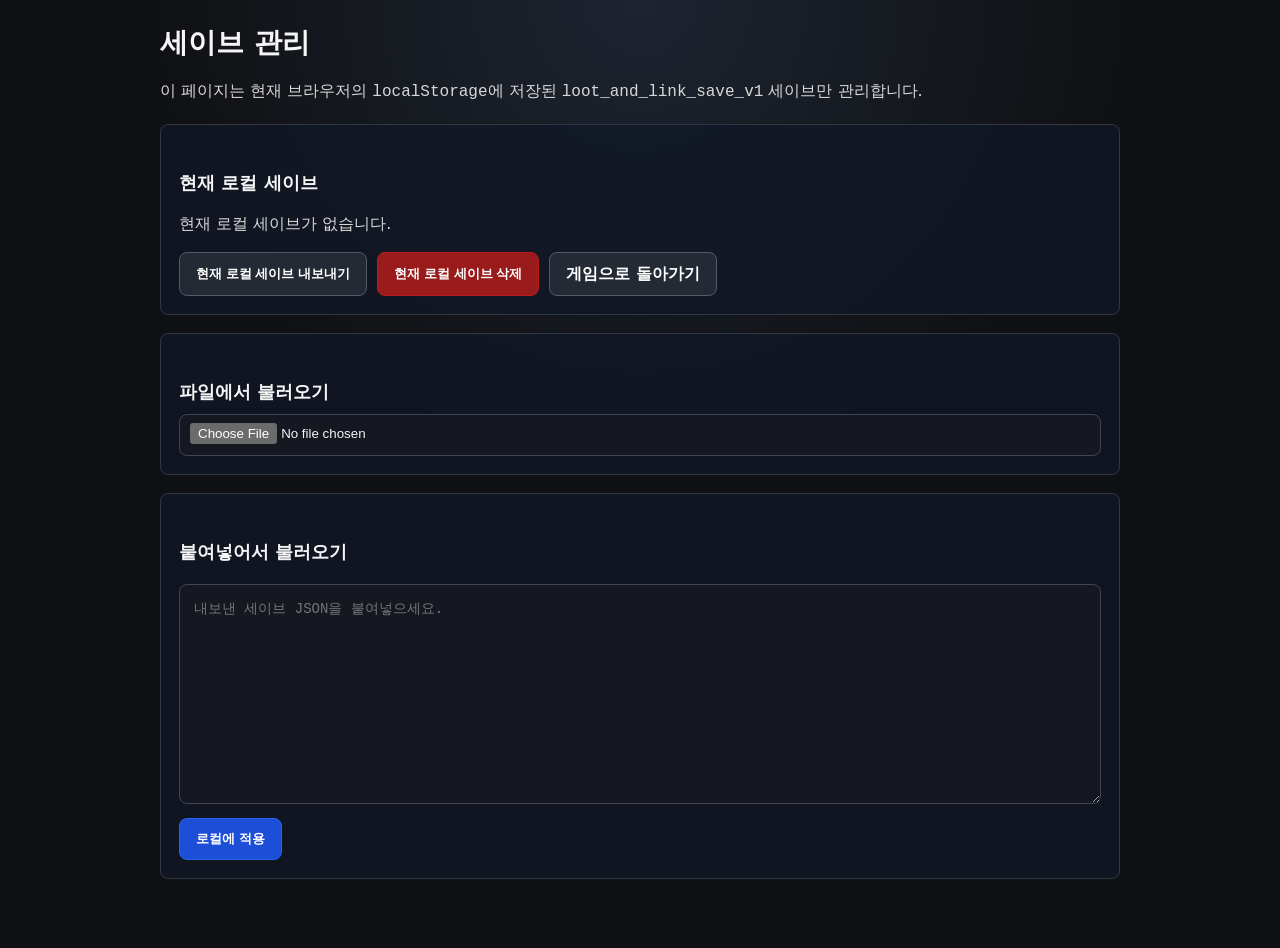
<file: site/202605testtest050v7/save-manager.html>
<!doctype html>
<html lang="ko">
  <head>
    <meta charset="utf-8" />
    <meta name="viewport" content="width=device-width, initial-scale=1" />
    <title>Non-k Sa-BIVER Save Manager</title>
    <style>
      :root {
        color-scheme: dark;
        font-family: system-ui, -apple-system, BlinkMacSystemFont, "Segoe UI", sans-serif;
        background: #101114;
        color: #f5f5f5;
      }

      body {
        margin: 0;
        min-height: 100vh;
        padding: 24px;
        background: radial-gradient(circle at top, #1d2430 0, #101114 42%);
      }

      main {
        width: min(960px, 100%);
        margin: 0 auto;
      }

      h1 {
        margin: 0 0 8px;
        font-size: 28px;
      }

      h2 {
        margin: 28px 0 10px;
        font-size: 18px;
      }

      p,
      li {
        color: #d8d8d8;
        line-height: 1.6;
      }

      code,
      textarea {
        font-family: ui-monospace, SFMono-Regular, Menlo, Consolas, monospace;
      }

      textarea {
        box-sizing: border-box;
        width: 100%;
        min-height: 220px;
        margin: 10px 0;
        padding: 14px;
        resize: vertical;
        border: 1px solid #3f4652;
        border-radius: 8px;
        background: #151820;
        color: #f5f5f5;
        font-size: 14px;
        line-height: 1.5;
      }

      input[type="file"],
      input[type="text"] {
        box-sizing: border-box;
        width: 100%;
        min-height: 42px;
        padding: 8px 10px;
        border: 1px solid #3f4652;
        border-radius: 8px;
        background: #151820;
        color: #f5f5f5;
      }

      button,
      a.button {
        display: inline-flex;
        align-items: center;
        justify-content: center;
        min-height: 42px;
        padding: 0 16px;
        border: 1px solid #515a6b;
        border-radius: 8px;
        background: #242a34;
        color: #fff;
        text-decoration: none;
        cursor: pointer;
        font-weight: 700;
      }

      button.primary {
        border-color: #2563eb;
        background: #1d4ed8;
      }

      button.danger {
        border-color: #b91c1c;
        background: #991b1b;
      }

      .panel {
        margin-top: 18px;
        padding: 18px;
        border: 1px solid #303846;
        border-radius: 8px;
        background: rgba(17, 24, 39, 0.74);
      }

      .actions {
        display: flex;
        flex-wrap: wrap;
        gap: 10px;
      }

      .status {
        min-height: 24px;
        margin-top: 14px;
        color: #fbbf24;
      }

      .ok {
        color: #86efac;
      }

      .error {
        color: #fca5a5;
      }
    </style>
  </head>
  <body>
    <main>
      <h1>세이브 관리</h1>
      <p>
        이 페이지는 현재 브라우저의 <code>localStorage</code>에 저장된
        <code>loot_and_link_save_v1</code> 세이브만 관리합니다.
      </p>

      <section class="panel">
        <h2>현재 로컬 세이브</h2>
        <p id="saveSummary">확인 중...</p>
        <div class="actions">
          <button id="exportButton" type="button">현재 로컬 세이브 내보내기</button>
          <button class="danger" id="deleteButton" type="button">현재 로컬 세이브 삭제</button>
          <a class="button" href="/202605testtest050v7/">게임으로 돌아가기</a>
        </div>
      </section>

      <section class="panel">
        <h2>파일에서 불러오기</h2>
        <input id="saveFile" type="file" accept="application/json,.json" />
      </section>

      <section class="panel">
        <h2>붙여넣어서 불러오기</h2>
        <textarea id="saveInput" spellcheck="false" placeholder="내보낸 세이브 JSON을 붙여넣으세요."></textarea>
        <div class="actions">
          <button class="primary" id="applyButton" type="button">로컬에 적용</button>
        </div>
      </section>

      <div class="status" id="status"></div>
    </main>

    <script>
      const SAVE_KEY = "loot_and_link_save_v1";
      const statusEl = document.getElementById("status");
      const saveInput = document.getElementById("saveInput");
      const saveSummary = document.getElementById("saveSummary");

      function validateSave(save) {
        if (!save || typeof save !== "object") throw new Error("세이브 JSON이 아닙니다.");
        if (save.version == null) throw new Error("version 필드가 없습니다.");
        if (!save.player || typeof save.player !== "object") throw new Error("player 필드가 없습니다.");
        if (!save.flags || typeof save.flags !== "object") throw new Error("flags 필드가 없습니다.");
      }

      function setStatus(message, className = "") {
        statusEl.className = `status ${className}`;
        statusEl.textContent = message;
      }

      function refreshSummary() {
        const current = localStorage.getItem(SAVE_KEY);
        if (!current) {
          saveSummary.textContent = "현재 로컬 세이브가 없습니다.";
          return;
        }

        try {
          const save = JSON.parse(current);
          const coins = save.player?.coins ?? 0;
          const location = save.location?.type || "unknown";
          saveSummary.textContent = `세이브 있음: 코인 ${Number(coins).toLocaleString("ko-KR")} / 위치 ${location}`;
        } catch {
          saveSummary.textContent = "현재 로컬 세이브가 있지만 JSON 파싱에 실패했습니다.";
        }
      }

      function downloadText(filename, text) {
        const blob = new Blob([text], { type: "application/json;charset=utf-8" });
        const url = URL.createObjectURL(blob);
        const link = document.createElement("a");
        link.href = url;
        link.download = filename;
        document.body.appendChild(link);
        link.click();
        link.remove();
        URL.revokeObjectURL(url);
      }

      function unwrapSaveInput(text) {
        const parsed = JSON.parse(text);
        if (typeof parsed === "string") return JSON.parse(parsed);
        if (parsed && typeof parsed === "object") {
          if (typeof parsed.value === "string") return JSON.parse(parsed.value);
          if (parsed.key === SAVE_KEY && parsed.value && typeof parsed.value === "object") return parsed.value;
          return parsed;
        }
        throw new Error("세이브 JSON 형식을 인식하지 못했습니다.");
      }

      function applySaveFromText(text) {
        const save = unwrapSaveInput(text.trim());
        validateSave(save);

        const current = localStorage.getItem(SAVE_KEY);
        if (current) {
          localStorage.setItem(`${SAVE_KEY}_backup_${Date.now()}`, current);
        }

        localStorage.setItem(SAVE_KEY, JSON.stringify(save));
        refreshSummary();
        setStatus("로컬 세이브에 적용했습니다. 게임으로 돌아가 이어하기를 선택하세요.", "ok");
      }

      document.getElementById("exportButton").addEventListener("click", () => {
        const payload = {
          exportedAt: new Date().toISOString(),
          origin: location.origin,
          key: SAVE_KEY,
          value: localStorage.getItem(SAVE_KEY),
        };

        if (!payload.value) {
          setStatus("내보낼 로컬 세이브가 없습니다.", "error");
          return;
        }

        downloadText(`non-k-sa-biver-save-${Date.now()}.json`, JSON.stringify(payload, null, 2));
        setStatus("현재 로컬 세이브를 파일로 내보냈습니다.", "ok");
      });

      document.getElementById("deleteButton").addEventListener("click", () => {
        const current = localStorage.getItem(SAVE_KEY);
        if (!current) {
          setStatus("삭제할 로컬 세이브가 없습니다.", "error");
          return;
        }
        if (!confirm("현재 로컬 세이브를 삭제할까요? 삭제 전 자동 백업은 localStorage에 남깁니다.")) return;

        localStorage.setItem(`${SAVE_KEY}_backup_${Date.now()}`, current);
        localStorage.removeItem(SAVE_KEY);
        refreshSummary();
        setStatus("현재 로컬 세이브를 삭제했습니다.", "ok");
      });

      document.getElementById("saveFile").addEventListener("change", async (event) => {
        const file = event.currentTarget.files?.[0];
        if (!file) return;
        try {
          saveInput.value = await file.text();
          setStatus("파일 내용을 불러왔습니다. 적용하려면 로컬에 적용을 누르세요.", "ok");
        } catch (error) {
          setStatus(error instanceof Error ? error.message : String(error), "error");
        }
      });

      document.getElementById("applyButton").addEventListener("click", () => {
        try {
          applySaveFromText(saveInput.value);
        } catch (error) {
          setStatus(error instanceof Error ? error.message : String(error), "error");
        }
      });

      refreshSummary();
    </script>
  </body>
</html>
</file>
